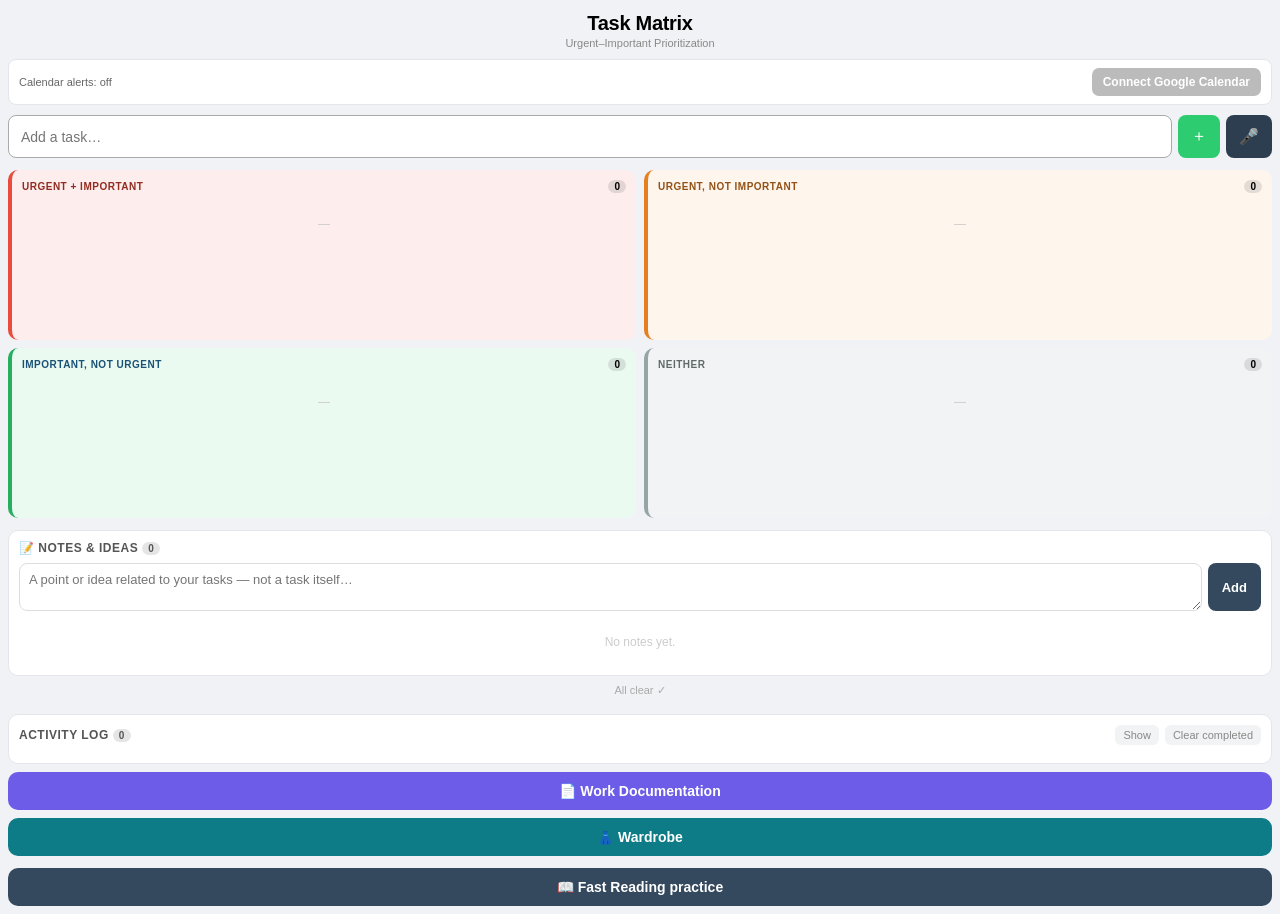
<file: index.html>
<!DOCTYPE html>
<html lang="en">
<head>
  <meta charset="UTF-8">
  <meta name="viewport" content="width=device-width, initial-scale=1.0">
  <title>Task Matrix</title>
  <link rel="stylesheet" href="assets/core/core.css?v=202610042130">
  <link rel="stylesheet" href="assets/matrix/matrix.css?v=202610042130">
  <link rel="stylesheet" href="assets/work-docs/work-docs.css?v=202610042130">
  <link rel="stylesheet" href="assets/reading/reading.css?v=202610042130">
</head>
<body>

<div class="header">
  <h1>Task Matrix</h1>
  <p>Urgent–Important Prioritization</p>
</div>

<!-- Google Calendar connection -->
<div class="gcal-bar">
  <span class="gcal-status" id="gcalStatus">Calendar alerts: off</span>
  <button id="gcalBtn" disabled>Connect Google Calendar</button>
</div>

<div class="input-row">
  <input id="taskInput" type="text" placeholder="Add a task…" autocomplete="off" autocorrect="off">
  <button class="icon-btn btn-add" id="addBtn" title="Add task">＋</button>
  <button class="icon-btn btn-voice" id="voiceBtn" title="Voice input">🎤</button>
</div>

<div class="matrix">
  <div class="quadrant q1" id="qc1">
    <div class="q-header">
      <span class="q-label">Urgent + Important</span>
      <span class="q-count" id="cnt1">0</span>
    </div>
    <div class="task-list" id="q1" data-quad="1"></div>
  </div>
  <div class="quadrant q2" id="qc2">
    <div class="q-header">
      <span class="q-label">Urgent, not important</span>
      <span class="q-count" id="cnt2">0</span>
    </div>
    <div class="task-list" id="q2" data-quad="2"></div>
  </div>
  <div class="quadrant q3" id="qc3">
    <div class="q-header">
      <span class="q-label">Important, not urgent</span>
      <span class="q-count" id="cnt3">0</span>
    </div>
    <div class="task-list" id="q3" data-quad="3"></div>
  </div>
  <div class="quadrant q4" id="qc4">
    <div class="q-header">
      <span class="q-label">Neither</span>
      <span class="q-count" id="cnt4">0</span>
    </div>
    <div class="task-list" id="q4" data-quad="4"></div>
  </div>
</div>

<!-- Notes & Ideas: free-form thoughts related to tasks that aren't tasks themselves -->
<div class="notes-section" id="notesSection">
  <div class="log-head">
    <span class="notes-title">📝 Notes &amp; Ideas<span class="log-count" id="ideaCount">0</span></span>
  </div>
  <div class="idea-input-row">
    <textarea id="ideaInput" rows="2" placeholder="A point or idea related to your tasks — not a task itself…"></textarea>
    <button class="idea-add" id="ideaAdd">Add</button>
  </div>
  <div class="idea-list" id="ideaList"></div>
</div>

<div class="status" id="status"></div>

<!-- Completed-task activity log -->
<div class="log-section" id="logSection">
  <div class="log-head">
    <span class="log-title" id="logToggle">Activity log<span class="log-count" id="logCount">0</span></span>
    <div class="log-head-actions">
      <button class="log-toggle" id="logToggleBtn">Show</button>
      <button class="log-clear" id="logClear">Clear completed</button>
    </div>
  </div>
  <div class="log-list collapsed" id="logList"></div>
</div>

<!-- Work Documentation launcher -->
<button class="docs-launch" id="docsLaunch">📄 Work Documentation</button>

<!-- Wardrobe launcher. A full page rather than a panel: it is the original
     app's own interface, which needs the room. -->
<a class="w-launch" href="wardrobe.html">👗 Wardrobe</a>

<!-- Fast-reading launcher -->
<button class="read-launch" id="readLaunch">📖 Fast Reading practice</button>

<div class="modal" id="dlModal">
  <div class="modal-box">
    <h3>Set a deadline? (optional)</h3>
    <label>Date & time</label>
    <input type="datetime-local" id="dlInput">
    <div class="modal-btns">
      <button class="m-set"  id="dlConfirm">Set deadline</button>
      <button class="m-skip" id="dlSkip">Skip</button>
    </div>
  </div>
</div>

<!-- Note / comment editor -->
<div class="modal" id="noteModal">
  <div class="modal-box">
    <h3>Add a comment</h3>
    <label>This is added as a new comment — earlier comments on this task are kept</label>
    <textarea id="noteInput" rows="4"
      style="width:100%;padding:10px;margin-bottom:14px;border:1px solid #ddd;border-radius:8px;font-size:14px;font-family:inherit;line-height:1.4;outline:none;resize:vertical;"></textarea>
    <div class="modal-btns">
      <button class="m-set"  id="noteSave">Add comment</button>
      <button class="m-skip" id="noteCancel">Cancel</button>
    </div>
  </div>
</div>

<!-- Fast Reading (RSVP) modal -->
<div class="modal" id="readModal">
  <div class="modal-box read-box">
    <h3>Fast Reading <button class="read-close" id="readClose">&times;</button></h3>

    <!-- Library (the "custom database" of saved passages) -->
    <label>Your library</label>
    <div class="read-lib-row">
      <select id="readLib"></select>
      <button id="readNew" title="New passage">＋ New</button>
    </div>

    <input class="read-title-input" id="readTitle" type="text" placeholder="Passage title (e.g. Article 1)" autocomplete="off">

    <!-- One box, two modes: an editable textarea while writing/pasting, or the
         same text rendered as tappable words to pick a start point — never both
         at once. -->
    <div class="read-text-wrap">
      <textarea class="read-text" id="readContent" placeholder="Paste or type the text you want to speed-read here…"></textarea>
      <div class="rsvp-jump-text" id="rsvpJumpText"></div>
    </div>
    <div class="read-text-hint">
      <span id="readTextHintLabel">Tap a word to start reading from there</span>
      <button class="read-edit-toggle" id="readEditToggle">✏️ Edit text</button>
    </div>

    <div class="read-save-row">
      <button class="read-save" id="readSave">Save passage</button>
      <button class="read-del"  id="readDelete">Delete</button>
    </div>

    <!-- The fixed-point reader -->
    <div class="rsvp-stage">
      <span class="rsvp-guide top"></span>
      <span class="rsvp-guide bot"></span>
      <div class="rsvp-word" id="rsvpWord"><span class="rsvp-idle">Press play to begin</span></div>
    </div>
    <div class="rsvp-progress"><div class="rsvp-bar" id="rsvpBar"></div></div>
    <div class="rsvp-meta"><span id="rsvpPos">0 / 0 words</span><span id="rsvpEta"></span></div>

    <div class="rsvp-speed">
      <label>Speed <span id="rsvpWpmLabel">300 WPM</span></label>
      <input type="range" id="rsvpWpm" min="100" max="800" step="25" value="300">
      <div class="rsvp-presets" id="rsvpPresets">
        <button data-wpm="200">200</button>
        <button data-wpm="300">300</button>
        <button data-wpm="400">400</button>
        <button data-wpm="500">500</button>
        <button data-wpm="600">600</button>
      </div>
    </div>

    <div class="rsvp-controls">
      <button id="rsvpPrev" title="Back 10 words">⏮</button>
      <button class="play" id="rsvpPlay">▶ Play</button>
      <button id="rsvpNext" title="Forward 10 words">⏭</button>
      <button id="rsvpReset" title="Restart">⟳</button>
    </div>
  </div>
</div>

<div class="modal" id="docsModal">
  <div class="modal-box docs-box">
    <h3>📄 Work Documentation <button class="read-close" id="docsClose">&times;</button></h3>

    <div class="docs-modes">
      <button id="docsModeWrite" class="on">✍️ Write</button>
      <button id="docsModeVoice">🎙️ Voice note</button>
      <button id="docsModeCompile">📚 Compile</button>
    </div>

    <label class="docs-label" for="docsTitle">Title</label>
    <input class="docs-input" id="docsTitle" type="text" autocomplete="off"
           placeholder="e.g. Client call — API rollout">

    <!-- Write it yourself -->
    <div class="docs-pane on" id="docsPaneWrite">
      <label class="docs-label" for="docsBody">Notes</label>
      <textarea class="docs-input" id="docsBody"
                placeholder="Write your documentation here. Markdown works: # headings, - bullets, **bold**."></textarea>
    </div>

    <!-- Upload a recording and let Gemini do the first draft -->
    <div class="docs-pane" id="docsPaneVoice">
      <label class="docs-drop" id="docsDrop">
        <input type="file" id="docsAudio" accept="audio/*" multiple>
        <span id="docsDropText">Tap to choose recordings — or drop them here</span>
      </label>
      <div id="docsFileList"></div>

      <label class="docs-label" for="docsQuestions">Anything specific to capture? (optional)</label>
      <textarea class="docs-input docs-ask" id="docsQuestions"
                placeholder="One question per line — e.g. What did I promise the client?&#10;Any blockers I mentioned?"></textarea>

      <div class="docs-row">
        <button class="docs-run" id="docsTranscribe" disabled>Transcribe &amp; write notes</button>
        <button class="docs-ask-btn" id="docsAsk">Ask</button>
      </div>
      <div class="docs-bar" id="docsBar"><i id="docsBarFill"></i></div>

      <label class="docs-label" for="docsNotes">Notes from the recording</label>
      <textarea class="docs-input" id="docsNotes"
                placeholder="Gemini's notes land here — edit them freely before saving."></textarea>

      <label class="docs-label" for="docsTranscript">Full transcript</label>
      <textarea class="docs-input docs-transcript" id="docsTranscript"
                placeholder="The verbatim transcript lands here, and is appended to the Doc."></textarea>
    </div>

    <!-- Compile a date range of saved entries into one review -->
    <div class="docs-pane" id="docsPaneCompile">
      <div class="docs-hint">
        Gathers the notes from every entry you have saved in the range into a single
        review. It works only from what is already in your logs — nothing is invented,
        and nothing is dressed up.
      </div>
      <div class="docs-range">
        <div>
          <label class="docs-label" for="docsFrom">From</label>
          <input class="docs-input" id="docsFrom" type="date">
        </div>
        <div>
          <label class="docs-label" for="docsTo">To</label>
          <input class="docs-input" id="docsTo" type="date">
        </div>
      </div>
      <div class="docs-row">
        <button class="docs-run" id="docsCompile">Compile the range</button>
      </div>
      <label class="docs-label" for="docsReview">Review</label>
      <textarea class="docs-input" id="docsReview"
                placeholder="The consolidated review lands here — read and edit it before saving."></textarea>
      <div class="docs-row">
        <button class="docs-save" id="docsSaveReview">Save review to Drive</button>
      </div>
      <label class="docs-label">Monthly work logs</label>
      <div id="docsRollups"></div>
    </div>

    <div class="docs-status" id="docsStatus"></div>
    <div class="docs-row" id="docsSaveRow">
      <button class="docs-save" id="docsSave">Save to Drive</button>
    </div>

    <label class="docs-label">Gemini API key — for voice notes only</label>
    <div class="docs-key-row">
      <input id="docsKey" type="password" autocomplete="off" placeholder="Paste your Gemini API key">
      <button id="docsKeyShow" title="Show or hide the key">👁</button>
      <button id="docsKeyTest">Test</button>
      <button id="docsKeyClear">Clear</button>
    </div>
    <div class="docs-keystate" id="docsKeyState"></div>
    <div class="docs-hint">
      Saved in this browser as you type — you should only ever have to paste it once.
      Get one at aistudio.google.com/apikey. It never goes into the repo, and is sent
      nowhere except Google's Gemini API.
    </div>

    <div class="docs-recent">
      <label class="docs-label">Saved documents</label>
      <div id="docsList"></div>
    </div>
  </div>
</div>


<!-- One directory per feature, loaded as plain classic scripts so they share a
     single global scope — that is what keeps the inline onclick handlers in the
     markup above resolving. Order matters: core defines the config, auth, Drive
     and Calendar plumbing the feature scripts call into, and boot runs last,
     once every renderer it calls exists. No build step; edit and reload. -->
<script src="assets/core/config.js?v=202610042130"></script>
<script src="assets/core/core.js?v=202610042130"></script>
<script src="assets/matrix/matrix.js?v=202610042130"></script>
<script src="assets/reading/reading.js?v=202610042130"></script>
<script src="assets/work-docs/work-docs.js?v=202610042130"></script>
<script src="assets/core/boot.js?v=202610042130"></script>

<!-- Google Identity Services. initGis() runs once this loads. -->
<script src="https://accounts.google.com/gsi/client" onload="initGis()" async defer></script>

</body>
</html>
</file>
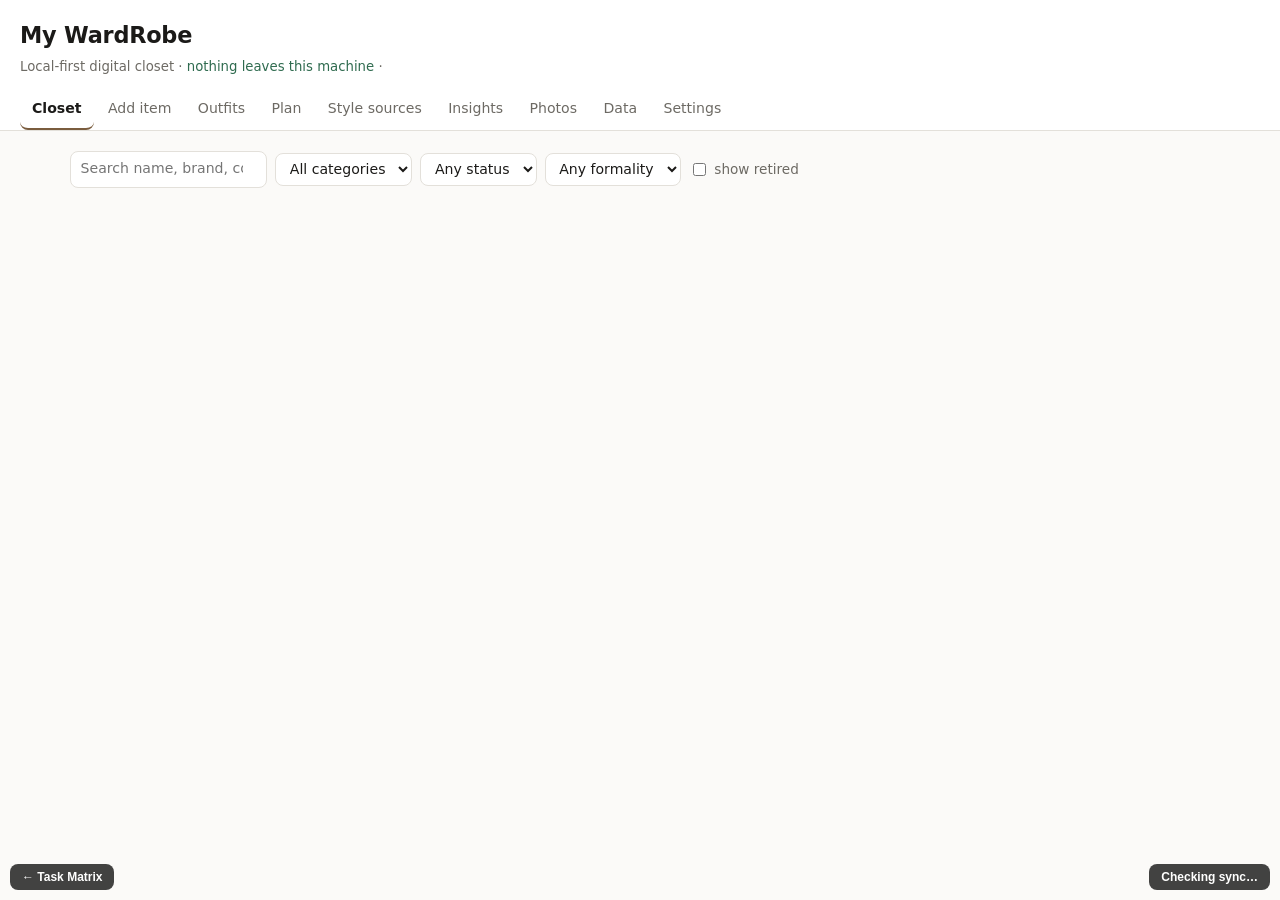
<file: wardrobe.html>
<!doctype html>
<html lang="en">
<head>
<meta charset="utf-8">
<meta name="viewport" content="width=device-width, initial-scale=1">
<title>My WardRobe</title>
<link rel="stylesheet" href="assets/wardrobe/style.css?v=202610042130">
</head>
<body>
<button id="sync-chip" type="button" title="Drive sync"
        style="position:fixed;right:10px;bottom:10px;z-index:999;border:none;
               background:#222;color:#fff;padding:7px 12px;border-radius:8px;
               font:600 12px/1 -apple-system,BlinkMacSystemFont,'Segoe UI',sans-serif;
               opacity:.85;cursor:pointer">Checking sync…</button>
<a href="index.html" style="position:fixed;left:10px;bottom:10px;z-index:999;background:#222;color:#fff;text-decoration:none;padding:7px 12px;border-radius:8px;font:600 12px/1 -apple-system,BlinkMacSystemFont,'Segoe UI',sans-serif;opacity:.85">← Task Matrix</a>

<header>
  <h1>My WardRobe</h1>
  <p class="sub">Local-first digital closet &middot; <span id="privacy">nothing leaves this machine</span>
    &middot; <span id="ai-badge" class="muted"></span></p>
  <nav id="tabs">
    <button data-tab="closet" class="on">Closet</button>
    <button data-tab="add">Add item</button>
    <button data-tab="outfits">Outfits</button>
    <button data-tab="plan">Plan</button>
    <button data-tab="style">Style sources</button>
    <button data-tab="insights">Insights</button>
    <button data-tab="photos">Photos</button>
    <button data-tab="data">Data</button>
    <button data-tab="settings">Settings</button>
  </nav>
</header>

<main>

<!-- ========== CLOSET ========== -->
<section id="tab-closet" class="tab on">
  <div class="bar">
    <input id="q" type="search" placeholder="Search name, brand, colour...">
    <select id="f-category"><option value="">All categories</option></select>
    <select id="f-status"><option value="">Any status</option></select>
    <select id="f-formality"><option value="">Any formality</option></select>
    <label class="chk"><input type="checkbox" id="f-retired"> show retired</label>
    <span class="grow"></span>
    <span id="closet-count" class="muted"></span>
  </div>
  <div class="bar" id="sel-bar" hidden>
    <strong id="sel-count">0 selected</strong>
    <button id="sel-delete">Delete selected…</button>
    <button id="sel-clear" class="ghost">Clear selection</button>
  </div>
  <div id="grid" class="grid"></div>
</section>

<!-- ========== ADD ========== -->
<section id="tab-add" class="tab">
  <h2>Add an item</h2>

  <div class="panel">
    <h3 style="margin-top:0">Upload a photo &mdash; it splits into separate garments</h3>
    <p class="muted">Upload a photo of yourself wearing an outfit and each garment is
    detected, <strong>cut out of the photo individually</strong> and added as its own
    wardrobe item &mdash; shirt, trousers, shoes and belt become four entries, not one
    photo. Flat product shots work too. You review and edit everything before it saves.</p>
    <div class="bar">
      <input type="file" id="up-file" accept="image/*">
      <span id="up-msg" class="muted"></span>
    </div>
    <div id="up-stage"></div>
    <div id="up-actions" class="bar" hidden>
      <button id="act-local">Extract garments &mdash; free, on this PC</button>
      <button id="act-split" class="ghost">Use Gemini instead (costs API credit)</button>
      <button id="act-crop" class="ghost">Crop by hand</button>
      <button id="act-whole" class="ghost">Use whole photo</button>
      <label class="chk" title="Sends each garment to Gemini once; costs API credit">
        <input type="checkbox" id="up-render"> AI product images (uses credit)</label>
    </div>
    <p id="engine-note" class="muted"></p>
    <div id="up-preview"></div>
  </div>

  <div class="panel">
    <h3 style="margin-top:0">Bought it online? Paste the link</h3>
    <p class="muted">Works with Myntra, Amazon, Flipkart, Ajio, H&amp;M, Zara and most
    retailers &mdash; they publish structured product data we can read. Details are
    filled in as a <strong>draft you confirm or edit</strong>; nothing is saved until you press Add.</p>
    <div class="bar">
      <input id="prod-url" placeholder="https://www.myntra.com/..." style="flex:1;min-width:18rem">
      <label class="chk" title="Uses your Gemini key for better attribute extraction">
        <input type="checkbox" id="prod-ai"> use AI</label>
      <button id="prod-go">Fetch details</button>
    </div>
    <div id="prod-msg" class="muted"></div>
    <div id="prod-preview"></div>
  </div>

  <p class="muted">Or enter it by hand. Anything counts &mdash; a flat-lay, a hanger shot,
  a shelf, or a product screenshot. There is no &ldquo;must be a photo of you wearing it&rdquo; rule here.</p>
  <form id="add-form" class="form">
    <label>Name <span class="req">*</span><input name="name" required placeholder="Black Crew Tee"></label>
    <label>Category <span class="req">*</span><select name="category" id="add-category" required></select></label>
    <label>Subcategory<input name="subcategory" placeholder="t-shirt"></label>
    <label>Brand<input name="brand" placeholder="Uniqlo"></label>
    <label>Size<input name="size" placeholder="M"></label>
    <label>Colour<input name="colour" placeholder="black"></label>
    <label>Pattern<input name="pattern" placeholder="solid"></label>
    <label>Material<input name="material" placeholder="cotton"></label>
    <label>Care<input name="care" placeholder="machine wash cold"></label>
    <label>Formality<select name="formality" id="add-formality"></select></label>
    <label>Seasons<select name="seasons" id="add-seasons"></select></label>
    <label>Price<input name="price" type="number" step="0.01" placeholder="990"></label>
    <label>Currency<input name="currency" value="INR"></label>
    <label>Purchase date<input name="purchase_date" type="date"></label>
    <label>Status<select name="status" id="add-status"></select></label>
    <label class="wide">Photo <span class="muted">(filled in automatically when a link or an upload brings one)</span>
      <input name="photo_path" readonly placeholder="no photo attached"></label>
    <label class="wide">Notes<textarea name="notes" rows="2"></textarea></label>
    <div class="wide actions"><button type="submit">Add to wardrobe</button>
      <button type="button" class="ghost" id="add-reset">Clear form</button>
      <span id="add-msg" class="muted"></span></div>
  </form>
</section>

<!-- ========== OUTFITS ========== -->
<section id="tab-outfits" class="tab">
  <h2>Outfits</h2>
  <p class="muted">No six-item cap. Pick as many pieces as the look actually needs.</p>
  <div class="bar">
    <input id="outfit-name" placeholder="Outfit name">
    <input id="outfit-occasion" placeholder="Occasion (wedding, work, travel)">
    <button id="outfit-save">Save outfit</button>
    <span id="outfit-msg" class="muted"></span>
  </div>
  <details id="picker-wrap"><summary>Choose items (<span id="picked-count">0</span> selected)</summary>
    <div id="picker" class="picker"></div>
  </details>
  <div id="outfit-list"></div>
</section>

<!-- ========== PLAN ========== -->
<section id="tab-plan" class="tab">
  <h2>Combinations that work together</h2>
  <p class="muted">Ranked by colour theory, formality consistency and rotation &mdash; plus
  any rules learned from your <a href="#" data-goto="style">style sources</a>.
  This works with no API key at all.</p>
  <div class="bar">
    <label class="inline">Temp &deg;C <input id="c-temp" type="number" value="26" style="width:5rem"></label>
    <label class="inline">Occasion <select id="c-formality"></select></label>
    <label class="inline">Show <input id="c-limit" type="number" value="6" min="1" max="20" style="width:4rem"></label>
    <button id="c-go">Show combinations</button>
    <span id="c-msg" class="muted"></span>
  </div>
  <div id="combo-out"></div>

  <h2>Pick one outfit for me</h2>
  <div class="bar">
    <label class="inline">Temp &deg;C <input id="s-temp" type="number" value="24" style="width:5rem"></label>
    <label class="chk"><input type="checkbox" id="s-rain"> rain</label>
    <label class="inline">Occasion <select id="s-formality"></select></label>
    <button id="s-go">Suggest an outfit</button>
  </div>
  <div id="suggest-out"></div>

  <h2>Packing list</h2>
  <div class="bar">
    <label class="inline">Days <input id="p-days" type="number" value="4" min="1" max="60" style="width:5rem"></label>
    <label class="inline">Temp &deg;C <input id="p-temp" type="number" value="18" style="width:5rem"></label>
    <label class="chk"><input type="checkbox" id="p-rain"> rain</label>
    <button id="p-go">Build packing list</button>
  </div>
  <div id="pack-out"></div>
</section>

<!-- ========== STYLE SOURCES ========== -->
<section id="tab-style" class="tab">
  <h2>Style sources</h2>
  <p class="muted">Saw a good YouTube video or article on colour combinations? Add it here.
  The advice is turned into rules that reweight your combinations on the Plan page.</p>

  <div class="panel">
    <div class="bar">
      <input id="style-input" placeholder="Paste a YouTube link, an article link, or type style notes"
             style="flex:1;min-width:20rem">
      <button id="style-go">Learn from this</button>
    </div>
    <div class="bar">
      <label class="inline">Or a screenshot
        <input type="file" id="style-image" accept="image/*"></label>
      <span class="muted">Use this for Instagram &mdash; see note below.</span>
    </div>
    <div id="style-msg" class="muted"></div>
    <div class="finding monotony" style="margin-top:.6rem">
      <strong>About Instagram:</strong> reels and posts sit behind a login, so no
      server can read them from a link &mdash; the page returns an empty shell.
      Screenshot the post and attach it above, or paste the caption text.
      <em>YouTube links work directly</em> (with a Gemini key) because Gemini can watch the video.
    </div>
  </div>

  <div id="style-list"></div>
</section>

<!-- ========== INSIGHTS ========== -->
<section id="tab-insights" class="tab">
  <h2>Insights</h2>
  <div id="stat-tiles" class="tiles"></div>
  <div class="cols">
    <div><h3>Best value <span class="muted">lowest cost per wear</span></h3><div id="best"></div></div>
    <div><h3>Worst value <span class="muted">highest cost per wear</span></h3><div id="worst"></div></div>
  </div>
  <h3>Gaps &amp; imbalances</h3>
  <div id="gaps"></div>
  <h3>Likely duplicate purchases</h3>
  <div id="dupes"></div>
</section>

<!-- ========== PHOTOS ========== -->
<section id="tab-photos" class="tab">
  <h2>Import photos</h2>
  <p class="muted">The folder is indexed <strong>read-only</strong>. Files are never
  copied, moved, modified or uploaded. EXIF dates are read to build wear history;
  GPS is detected and deliberately discarded.</p>
  <div class="bar">
    <input id="import-path" placeholder="C:\Users\you\Pictures" style="min-width:22rem">
    <button id="import-go">Index folder</button>
    <span id="import-msg" class="muted"></span>
  </div>
  <div id="photo-grid" class="grid"></div>
</section>

<!-- ========== DATA ========== -->
<section id="tab-data" class="tab">
  <h2>Your data</h2>
  <p>It lives in one SQLite file you own: <code id="db-path"></code></p>
  <p class="muted">No quota, no subscription, no shutdown risk. Copy the file to back it up.</p>
  <p>
    <a class="btn" href="/api/export" download>Export everything (JSON)</a>
    <a class="btn" href="/api/export.csv" download>Export items (CSV)</a>
  </p>
  <h3>Bring data in</h3>
  <p class="muted">Load an export from this app, or from the local Python WardRobe
  (its <code>/api/export</code>). Items, wear history, outfits and style rules come
  across; photos stay where they are.</p>
  <p>
    <label class="btn" for="data-import">Import a wardrobe JSON</label>
    <input type="file" id="data-import" accept="application/json,.json" hidden>
    <span id="data-import-msg" class="muted"></span>
  </p>

  <h3>Sample data</h3>
  <p class="muted">The app ships with a demo wardrobe so every screen has something
  in it. Remove it once your own clothes are in &mdash; your own items, photos and
  wear history are untouched.</p>
  <p><button id="demo-remove" class="ghost">Remove sample data</button>
    <span id="demo-msg" class="muted"></span></p>

  <h3>How this differs from Google Photos Wardrobe</h3>
  <div id="compare"></div>
</section>

<!-- ========== SETTINGS ========== -->
<section id="tab-settings" class="tab">
  <h2>AI settings</h2>
  <div class="panel">
    <p><strong>Your key is never stored in this project or in the code.</strong>
    It is written to a file in your home folder, readable only by you:</p>
    <p><code id="cfg-path"></code></p>
    <p class="muted">It is never sent to the browser, never logged, and never sent
    anywhere except Google's Gemini endpoint. Delete that file, or press Remove
    below, and the app falls back to offline mode with every core feature intact.</p>

    <div class="bar">
      <input id="key-input" type="password" placeholder="Paste your Gemini API key"
             autocomplete="off" style="flex:1;min-width:18rem">
      <button id="key-test" class="ghost">Test</button>
      <button id="key-save">Save</button>
      <button id="key-clear" class="ghost">Remove</button>
    </div>
    <div id="key-msg" class="muted"></div>

    <div class="bar" style="margin-top:.8rem">
      <label class="inline">Text model
        <input id="model-input" placeholder="auto-detect (recommended)" style="min-width:13rem"></label>
      <label class="inline">Image model
        <input id="image-model-input" placeholder="auto-detect" style="min-width:13rem"></label>
      <button id="model-save" class="ghost">Set models</button>
      <label class="chk"><input type="checkbox" id="ai-enabled"> AI features enabled</label>
    </div>
    <p class="muted">Left blank, the app asks your key which models it can use and
    picks the best fast one automatically, so it keeps working when Google renames models.</p>
  </div>

  <h3>Where to get a key</h3>
  <div class="finding gap">
    <strong>Important:</strong> a <em>Google AI Pro / Ultra subscription is not the same
    thing as an API key</em>, and does not by itself grant API access. API keys come
    from <a href="https://aistudio.google.com/apikey" target="_blank" rel="noopener">Google AI Studio</a>
    and are billed separately &mdash; there is a free tier that is more than enough
    for this app's usage.
  </div>

  <h3>What AI is used for</h3>
  <table><thead><tr><th>Feature</th><th>Without a key</th><th>With a key</th></tr></thead>
  <tbody>
    <tr><td>Outfit combinations</td><td class="yes">Full colour-theory engine</td><td class="yes">Same, plus your learned rules</td></tr>
    <tr><td>Cost per wear, gaps, packing</td><td class="yes">Fully working</td><td class="yes">Fully working</td></tr>
    <tr><td>Product link import</td><td class="yes">Structured data + keywords</td><td class="yes">Cleaner attribute extraction</td></tr>
    <tr><td>Style notes / articles</td><td>Basic pattern matching</td><td class="yes">Proper rule extraction</td></tr>
    <tr><td>YouTube videos</td><td class="no">Not possible</td><td class="yes">Gemini watches the video</td></tr>
    <tr><td>Screenshots (Instagram)</td><td class="no">Not possible</td><td class="yes">Gemini reads the image</td></tr>
    <tr><td><strong>Product images from a worn photo</strong></td><td class="no">Crop only</td><td class="yes">Generated ghost-mannequin shot</td></tr>
  </tbody></table>
</section>

</main>

<!-- ========== ITEM DETAIL ========== -->
<div id="detail" class="detail" hidden>
  <div class="detail-bar">
    <button class="icon" id="d-back" aria-label="Back">&#8592;</button>
    <span class="grow"></span>
    <button class="icon" id="d-del" aria-label="Delete">&#128465;</button>
  </div>
  <div class="detail-body" id="d-body"></div>
</div>

<div id="toast"></div>
<!-- The backend. The original app served /api/* from Python; these two
     files answer the same calls in the browser, so app.js below is the
     unmodified file from the original app and the UI is identical. -->
<!-- Shared settings, then the Drive sync that keeps this page's records in
     the same hidden folder the task list uses. -->
<script src="assets/core/config.js?v=202610042130"></script>
<script src="assets/core/drive-sync.js?v=202610042130"></script>
<script src="assets/wardrobe/store.js?v=202610042130"></script>
<script src="assets/wardrobe/vision.js?v=202610042130"></script>
<script src="assets/wardrobe/product.js?v=202610042130"></script>
<script src="assets/wardrobe/api.js?v=202610042130"></script>
<script src="assets/wardrobe/app.js?v=202610042130"></script>

<!-- Google Identity Services. initDriveSync() runs once this loads, and
     only ever asks for a token silently: connecting is done on the task
     board, and this picks that up. -->
<script src="https://accounts.google.com/gsi/client" onload="initDriveSync()" async defer></script>
</body>
</html>
</file>
<file: assets/core/core.css>
/* Core styles
   Reset, page frame, the Google connection bar, the add-task row, and the
   shared modal shell that every feature's panel is built on.
   Part of Task Matrix. Loaded by index.html; see the load-order note there. */
    * { margin: 0; padding: 0; box-sizing: border-box; }

    body {
      font-family: -apple-system, BlinkMacSystemFont, 'Segoe UI', sans-serif;
      background: #f0f2f5;
      padding: 8px;
      -webkit-tap-highlight-color: transparent;
    }

    .header { text-align: center; margin-bottom: 10px; padding-top: 4px; }
    .header h1 { font-size: 20px; font-weight: 700; letter-spacing: -0.3px; }
    .header p { font-size: 11px; color: #888; margin-top: 2px; }

    /* Google Calendar connection bar */
    .gcal-bar {
      display: flex; align-items: center; justify-content: space-between; gap: 8px;
      background: #fff; border: 1px solid #e3e6ea; border-radius: 8px;
      padding: 8px 10px; margin-bottom: 10px; font-size: 11px;
    }
    .gcal-status { color: #666; flex: 1; min-width: 0; line-height: 1.3; }
    .gcal-status.on { color: #1a7f37; font-weight: 600; }
    .gcal-status.err { color: #c0392b; }
    .gcal-bar button {
      border: none; background: #4285F4; color: #fff; padding: 7px 11px;
      border-radius: 7px; font-size: 12px; font-weight: 600; cursor: pointer; flex-shrink: 0;
    }
    .gcal-bar button:active { opacity: 0.8; }
    .gcal-bar button:disabled { background: #bbb; cursor: default; }

    .input-row { display: flex; gap: 6px; margin-bottom: 12px; }
    .input-row input {
      flex: 1; min-width: 0;
      padding: 11px 12px;
      border: 1px solid #ddd; border-radius: 8px;
      font-size: 14px; background: white; outline: none;
    }
    .input-row input:focus { border-color: #aaa; }
    .icon-btn {
      padding: 11px 13px; border: none; border-radius: 8px;
      font-size: 16px; cursor: pointer; flex-shrink: 0;
    }
    .icon-btn:active { opacity: 0.7; }
    .btn-add   { background: #2ecc71; color: white; }
    .btn-voice { background: #2c3e50; color: white; }
    .btn-voice.on { background: #e74c3c; }

    .modal {
      display: none; position: fixed; inset: 0;
      background: rgba(0,0,0,0.45); z-index: 500;
      align-items: center; justify-content: center;
    }
    .modal.show { display: flex; }
    .modal-box { background: white; border-radius: 14px; padding: 20px; width: 88%; max-width: 340px; }
    .modal-box h3 { font-size: 15px; margin-bottom: 14px; }
    .modal-box label { font-size: 12px; color: #888; display: block; margin-bottom: 4px; }
    .modal-box input {
      width: 100%; padding: 10px; margin-bottom: 14px;
      border: 1px solid #ddd; border-radius: 8px; font-size: 14px; outline: none;
    }
    .modal-box input:focus { border-color: #aaa; }
    .modal-btns { display: flex; gap: 8px; }
    .modal-btns button {
      flex: 1; padding: 10px; border: none; border-radius: 8px;
      font-size: 14px; font-weight: 600; cursor: pointer;
    }
    .m-set  { background: #2ecc71; color: white; }
    .m-skip { background: #ecf0f1; color: #555; font-weight: 400; }

    /* ── Wardrobe launcher ────────────────────────────────────────── */
    /* Wardrobe is its own page rather than a panel, so its launcher is a link.
       It is styled to match the button launchers beside it: an anchor needs
       the display, centring and underline reset that a button gets free. */
    .w-launch {
      display: block; width: 100%; margin-top: 8px; padding: 11px;
      border: none; border-radius: 10px; background: #0e7c86; color: #fff;
      font-size: 14px; font-weight: 600; cursor: pointer;
      text-align: center; text-decoration: none; font-family: inherit;
    }
    .w-launch:active { opacity: 0.85; }
</file>
<file: assets/matrix/matrix.css>
/* Four-quadrant chart and key notes
   The Eisenhower matrix itself, its task cards, the Notes & Ideas panel, and
   the completed-task activity log.
   Part of Task Matrix. Loaded by index.html; see the load-order note there. */
    /* Matrix */
    .matrix { display: grid; grid-template-columns: 1fr 1fr; gap: 8px; }

    .quadrant {
      border-radius: 10px; padding: 10px;
      display: flex; flex-direction: column;
      border-left: 4px solid; min-height: 170px;
      transition: transform 0.12s, opacity 0.12s;
    }
    .quadrant.drag-over {
      transform: scale(0.97); opacity: 0.75;
      outline: 2px dashed #aaa; outline-offset: -2px;
    }

    .q-header { display: flex; align-items: center; justify-content: space-between; margin-bottom: 8px; }
    .q-label { font-size: 10px; font-weight: 700; text-transform: uppercase; letter-spacing: 0.5px; }
    .q-count { font-size: 10px; font-weight: 700; padding: 1px 6px; border-radius: 9px; background: rgba(0,0,0,0.1); }

    .q1 { border-color: #e74c3c; background: #fdedec; }
    .q1 .q-label { color: #922b21; }
    .q2 { border-color: #e67e22; background: #fef5ec; }
    .q2 .q-label { color: #935116; }
    .q3 { border-color: #27ae60; background: #eafaf1; }
    .q3 .q-label { color: #1a5276; }
    .q4 { border-color: #95a5a6; background: #f2f3f4; }
    .q4 .q-label { color: #616a6b; }

    /* Task list */
    .task-list { flex: 1; display: flex; flex-direction: column; gap: 6px; }
    .empty-msg { color: #ccc; font-size: 12px; text-align: center; padding: 16px 0; }

    /* Task card */
    .task {
      position: relative;
      background: white; border-radius: 6px; padding: 8px;
      font-size: 13px; border: 1px solid rgba(0,0,0,0.06);
      box-shadow: 0 1px 2px rgba(0,0,0,0.04);
      user-select: none; touch-action: manipulation;
    }
    .task.dragging { opacity: 0.35; }
    .task.done .task-text { text-decoration: line-through; color: #aaa; }

    /* Braille-style drag handle */
    .task-handle {
      color: #ccc; font-size: 12px; cursor: grab;
      display: block; margin-bottom: 3px; letter-spacing: 1px;
    }

    .task-text { line-height: 1.4; margin-bottom: 5px; word-break: break-word; }

    .task-badge {
      display: inline-block; font-size: 10px; font-weight: 600;
      padding: 2px 6px; border-radius: 4px; margin-bottom: 5px; margin-right: 4px;
    }
    .overdue { background: #e74c3c; color: white; }
    .soon    { background: #f39c12; color: white; }
    .later   { background: #3498db; color: white; }
    .alarm   { background: #6c5ce7; color: white; }

    .task-actions { display: flex; gap: 4px; }
    .task-btn {
      flex: 1; padding: 4px; font-size: 12px;
      border: 1px solid #eee; border-radius: 4px;
      background: #fafafa; cursor: pointer;
    }
    .task-btn:hover, .task-btn:active { background: #efefef; }
    .task-btn.green { color: #27ae60; border-color: #a9dfbf; }
    .task-btn.red   { color: #e74c3c; }
    .task-btn.dots  { flex: 0 0 36px; font-weight: 700; letter-spacing: 1px; }

    /* Per-task notes / comments (a task can have several) */
    .task-notes { display: flex; flex-direction: column; gap: 4px; margin-bottom: 5px; }
    .task-note {
      font-size: 12px; color: #555; background: #f6f7f9;
      border: 1px solid #ececf0; border-radius: 5px;
      padding: 5px 8px;
      display: flex; align-items: flex-start; gap: 6px;
    }
    .task-note .note-text { flex: 1; white-space: pre-wrap; word-break: break-word; }
    .task-note .note-del {
      border: none; background: none; color: #bbb; font-size: 12px;
      cursor: pointer; line-height: 1; padding: 1px 2px; flex-shrink: 0;
    }
    .task-note .note-del:hover, .task-note .note-del:active { color: #e74c3c; }

    /* 3-dot task menu (pops up above the action row) */
    .task-menu {
      position: absolute; right: 6px; bottom: 40px; z-index: 60;
      min-width: 150px; background: #fff;
      border: 1px solid #e3e6ea; border-radius: 9px;
      box-shadow: 0 10px 28px rgba(0,0,0,0.18);
      overflow: hidden; display: none;
    }
    .task-menu.open { display: block; }
    .task-menu button {
      display: block; width: 100%; text-align: left;
      border: none; background: #fff; color: #333;
      padding: 10px 12px; font-size: 13px; cursor: pointer;
    }
    .task-menu button:hover, .task-menu button:active { background: #f2f3f5; }

    /* Edit mode */
    .task-edit {
      width: 100%; padding: 5px; border: 1.5px solid #3498db; border-radius: 4px;
      font-size: 13px; font-family: inherit; resize: none; outline: none;
      margin-bottom: 5px; line-height: 1.4;
    }

    /* Touch drag ghost */
    .drag-ghost {
      position: fixed; pointer-events: none; z-index: 9999;
      background: white; padding: 8px 10px; border-radius: 8px;
      font-size: 13px; line-height: 1.4; max-width: 150px;
      box-shadow: 0 10px 30px rgba(0,0,0,0.2);
      transform: translateX(-50%) rotate(2deg);
      opacity: 0.92; word-break: break-word;
    }

    /* Status */
    .status { font-size: 11px; color: #aaa; text-align: center; margin-top: 8px; min-height: 18px; }

    /* Modal */
    /* ── Notes & Ideas (free-form, not tasks) ─────────────────────── */
    .notes-section {
      background: #fff; border: 1px solid #e3e6ea; border-radius: 10px;
      padding: 10px; margin-top: 12px;
    }
    .notes-title { font-size: 12px; font-weight: 700; text-transform: uppercase; letter-spacing: 0.5px; color: #555; }
    .notes-title .log-count { background: rgba(0,0,0,0.1); border-radius: 9px; padding: 1px 6px; margin-left: 4px; font-size: 10px; }
    .idea-input-row { display: flex; gap: 6px; margin: 8px 0; }
    .idea-input-row textarea {
      flex: 1; min-width: 0; padding: 8px 9px; border: 1px solid #ddd; border-radius: 8px;
      font-size: 13px; font-family: inherit; resize: vertical; outline: none;
    }
    .idea-input-row textarea:focus { border-color: #aaa; }
    .idea-add { border: none; border-radius: 8px; padding: 0 14px; font-size: 13px; font-weight: 600; cursor: pointer; background: #34495e; color: #fff; }
    .idea-add:active { opacity: 0.8; }
    .idea-list { display: flex; flex-direction: column; gap: 6px; max-height: 260px; overflow-y: auto; }
    .idea-item { border: 1px solid #eee; border-radius: 8px; padding: 7px 9px; background: #fafbfc; }
    .idea-text { font-size: 13px; color: #444; white-space: pre-wrap; word-break: break-word; margin-bottom: 4px; }
    .idea-bottom { display: flex; align-items: center; justify-content: space-between; }
    .idea-when { font-size: 10px; color: #aaa; }
    .idea-del { border: none; background: none; color: #bbb; font-size: 12px; cursor: pointer; padding: 1px 2px; }
    .idea-del:hover, .idea-del:active { color: #e74c3c; }

    /* ── Completed-task log ───────────────────────────────────────── */
    .log-section {
      background: #fff; border: 1px solid #e3e6ea; border-radius: 10px;
      padding: 10px; margin-top: 12px;
    }
    .log-head {
      display: flex; align-items: center; justify-content: space-between;
      margin-bottom: 8px;
    }
    .log-title { font-size: 12px; font-weight: 700; text-transform: uppercase; letter-spacing: 0.5px; color: #555; cursor: pointer; }
    .log-title .log-count { background: rgba(0,0,0,0.1); border-radius: 9px; padding: 1px 6px; margin-left: 4px; font-size: 10px; }
    .log-head-actions { display: flex; gap: 6px; }
    .log-toggle, .log-clear { border: none; background: #f2f3f4; color: #888; font-size: 11px; padding: 4px 8px; border-radius: 6px; cursor: pointer; }
    .log-toggle:active, .log-clear:active { opacity: 0.7; }
    .log-list { display: flex; flex-direction: column; gap: 6px; max-height: 260px; overflow-y: auto; }
    .log-list.collapsed { display: none; }
    .log-item { border: 1px solid #eee; border-radius: 8px; padding: 7px 9px; background: #fafbfc; }
    .log-top { display: flex; align-items: center; gap: 6px; margin-bottom: 3px; }
    .log-when { font-size: 10px; color: #aaa; margin-left: auto; }
    .log-text { font-size: 13px; color: #444; word-break: break-word; }
    .log-detail { font-size: 11px; color: #777; margin-top: 3px; line-height: 1.35; }
    .log-badge { font-size: 10px; font-weight: 700; padding: 2px 7px; border-radius: 4px; color: #fff; }
    .log-badge.done   { background: #16a085; }
    .log-badge.ontime { background: #27ae60; }
    .log-badge.late   { background: #e74c3c; }
    .log-reopen { background: none; border: none; color: #3498db; font-size: 11px; cursor: pointer; padding: 2px 0; margin-top: 4px; }
</file>
<file: assets/work-docs/work-docs.css>
/* Work Documentation
   The panel for written notes and Gemini-transcribed voice recordings.
   Part of Task Matrix. Loaded by index.html; see the load-order note there. */
    /* ── Work Documentation ───────────────────────────────────────── */
    .docs-launch {
      width: 100%; margin-top: 8px; padding: 11px;
      border: none; border-radius: 10px; background: #6c5ce7; color: #fff;
      font-size: 14px; font-weight: 600; cursor: pointer;
    }
    .docs-launch:active { opacity: 0.85; }

    .docs-box { max-width: 520px; width: 92%; max-height: 92vh; overflow-y: auto; }
    .docs-box h3 { display: flex; align-items: center; justify-content: space-between; }

    .docs-modes { display: flex; gap: 6px; margin-bottom: 12px; }
    .docs-modes button {
      flex: 1; padding: 9px; border: 1px solid #ddd; background: #fff; color: #666;
      border-radius: 8px; font-size: 13px; font-weight: 600; cursor: pointer;
    }
    .docs-modes button.on { background: #6c5ce7; border-color: #6c5ce7; color: #fff; }
    .docs-pane { display: none; }
    .docs-pane.on { display: block; }

    .docs-label {
      font-size: 10.5px; color: #999; display: block; margin-bottom: 4px;
      font-weight: 700; text-transform: uppercase; letter-spacing: 0.4px;
    }
    .docs-input {
      width: 100%; padding: 9px; border: 1px solid #ddd; border-radius: 8px;
      font-size: 13px; margin-bottom: 10px; outline: none; font-family: inherit;
    }
    .docs-input:focus { border-color: #aaa; }
    textarea.docs-input { min-height: 130px; line-height: 1.45; resize: vertical; }
    textarea.docs-transcript { min-height: 80px; color: #555; }
    textarea.docs-ask { min-height: 54px; }
    .docs-ask-btn { flex: 0 0 auto; background: #ecf0f1; color: #444; padding: 10px 18px; }

    .docs-drop {
      display: block; border: 1px dashed #c7ccd1; border-radius: 10px;
      padding: 18px 12px; text-align: center; font-size: 12px; color: #777;
      cursor: pointer; margin-bottom: 10px; background: #fafbfc; line-height: 1.4;
    }
    .docs-drop.has { border-color: #6c5ce7; color: #4b3fc4; background: #f3f1ff; font-weight: 600; }
    .docs-drop.over { border-color: #6c5ce7; background: #efecff; }
    .docs-drop input { display: none; }

    .docs-files { margin-bottom: 10px; }
    .docs-file {
      display: flex; align-items: center; gap: 8px; font-size: 11.5px;
      padding: 5px 8px; border: 1px solid #eceef1; border-radius: 7px;
      margin-bottom: 4px; background: #fafbfc;
    }
    .docs-file b { font-weight: 600; flex: 1; min-width: 0; overflow: hidden;
                   text-overflow: ellipsis; white-space: nowrap; color: #444; }
    .docs-file i { font-style: normal; color: #aaa; flex-shrink: 0; font-size: 10.5px; }
    .docs-file button {
      border: none; background: none; color: #bbb; cursor: pointer;
      font-size: 13px; padding: 0 2px; flex-shrink: 0;
    }
    .docs-file button:hover { color: #e74c3c; }
    .docs-file.done b { color: #1a7f37; }

    .docs-row { display: flex; gap: 6px; margin-bottom: 10px; }
    .docs-row button {
      flex: 1; border: none; border-radius: 8px; padding: 10px;
      font-size: 13px; font-weight: 600; cursor: pointer;
    }
    .docs-run  { background: #6c5ce7; color: #fff; }
    .docs-save { background: #2ecc71; color: #fff; }
    .docs-row button:disabled { background: #c9ccd1; cursor: default; }

    .docs-status { font-size: 11px; color: #666; min-height: 15px; margin-bottom: 8px; line-height: 1.4; }
    .docs-status.on  { color: #1a7f37; font-weight: 600; }
    .docs-status.err { color: #c0392b; }

    .docs-bar {
      height: 4px; background: #eceef1; border-radius: 3px;
      overflow: hidden; margin-bottom: 10px; display: none;
    }
    .docs-bar.on { display: block; }
    .docs-bar i { display: block; height: 100%; width: 0; background: #6c5ce7; transition: width 0.25s; }

    .docs-key-row { display: flex; gap: 6px; align-items: center; margin-bottom: 8px; }
    .docs-key-row input {
      flex: 1; min-width: 0; padding: 8px; border: 1px solid #ddd;
      border-radius: 8px; font-size: 12px; outline: none;
    }
    .docs-key-row button {
      border: none; border-radius: 8px; padding: 8px 11px;
      font-size: 12px; cursor: pointer; background: #ecf0f1; color: #444;
    }
    .docs-keystate { font-size: 10.5px; font-weight: 700; color: #c0392b; margin-bottom: 6px; }
    .docs-keystate.ok { color: #1a7f37; }
    .docs-hint { font-size: 10.5px; color: #aaa; line-height: 1.45; margin-bottom: 12px; }

    .docs-range { display: flex; gap: 8px; }
    .docs-range > div { flex: 1; min-width: 0; }
    .docs-rollups { margin-bottom: 10px; }

    .docs-recent { border-top: 1px solid #eee; padding-top: 10px; }
    .docs-entry {
      display: flex; align-items: baseline; gap: 8px;
      padding: 7px 0; border-bottom: 1px solid #f4f4f4; font-size: 12px;
    }
    .docs-entry:last-child { border-bottom: none; }
    .docs-entry a {
      color: #3498db; text-decoration: none; font-weight: 600;
      flex: 1; min-width: 0; overflow: hidden; text-overflow: ellipsis; white-space: nowrap;
    }
    .docs-entry span { color: #b0b0b0; font-size: 10.5px; flex-shrink: 0; }
</file>
<file: assets/reading/reading.css>
/* Reading practice
   The RSVP speed-reading trainer and its launcher.
   Part of Task Matrix. Loaded by index.html; see the load-order note there. */
    /* ── Fast-reading launcher ────────────────────────────────────── */
    .read-launch {
      width: 100%; margin-top: 12px; padding: 11px;
      border: none; border-radius: 10px; background: #34495e; color: #fff;
      font-size: 14px; font-weight: 600; cursor: pointer;
    }
    .read-launch:active { opacity: 0.85; }

    /* ── Fast-reading (RSVP) modal ────────────────────────────────── */
    .read-box { max-width: 460px; width: 92%; max-height: 92vh; overflow-y: auto; }
    .read-box h3 { display: flex; align-items: center; justify-content: space-between; }
    .read-close { background: none; border: none; font-size: 20px; cursor: pointer; color: #999; line-height: 1; }
    .read-lib-row { display: flex; gap: 6px; margin-bottom: 8px; }
    .read-lib-row select { flex: 1; min-width: 0; padding: 8px; border: 1px solid #ddd; border-radius: 8px; font-size: 13px; }
    .read-lib-row button { border: none; border-radius: 8px; padding: 8px 10px; font-size: 13px; cursor: pointer; background: #ecf0f1; color: #444; }
    .read-title-input { width: 100%; padding: 9px; border: 1px solid #ddd; border-radius: 8px; font-size: 13px; margin-bottom: 6px; }
    .read-text { width: 100%; min-height: 90px; padding: 9px; border: 1px solid #ddd; border-radius: 8px; font-size: 13px; font-family: inherit; line-height: 1.4; resize: vertical; margin-bottom: 6px; }
    .read-save-row { display: flex; gap: 6px; margin-bottom: 12px; }
    .read-save-row button { flex: 1; border: none; border-radius: 8px; padding: 9px; font-size: 13px; font-weight: 600; cursor: pointer; }
    .read-save  { background: #2ecc71; color: #fff; }
    .read-del   { background: #f8d7da; color: #c0392b; }

    /* The fixed-point word display */
    .rsvp-stage {
      background: #1c2530; border-radius: 12px; padding: 26px 10px; margin-bottom: 6px;
      position: relative; overflow: hidden;
    }
    .rsvp-guide { position: absolute; left: 50%; width: 1px; background: rgba(255,255,255,0.18); }
    .rsvp-guide.top { top: 6px; height: 16px; }
    .rsvp-guide.bot { bottom: 6px; height: 16px; }
    .rsvp-word {
      display: flex; align-items: baseline; justify-content: center;
      font-size: 30px; font-weight: 600; color: #f5f6fa;
      font-family: 'Segoe UI', system-ui, sans-serif; letter-spacing: 0.5px;
      min-height: 40px;
    }
    .rsvp-word .l { flex: 1; text-align: right; white-space: pre; }
    .rsvp-word .r { flex: 1; text-align: left;  white-space: pre; }
    .rsvp-word .p { color: #ff5252; padding: 0 1px; }
    .rsvp-idle { color: #7f8c9b; font-size: 15px; font-weight: 400; }

    .rsvp-progress { height: 5px; background: #e6e9ec; border-radius: 3px; overflow: hidden; margin-bottom: 4px; }
    .rsvp-bar { height: 100%; width: 0%; background: #3498db; transition: width 0.08s linear; }
    .rsvp-meta { display: flex; justify-content: space-between; font-size: 11px; color: #999; margin-bottom: 10px; }

    /* One box, two modes: the editable textarea and the tappable rendering
       occupy the same slot and are never both visible at once. */
    .read-text-wrap { position: relative; margin-bottom: 4px; }
    .rsvp-jump-text {
      min-height: 90px; max-height: 220px; overflow-y: auto; font-size: 13px; line-height: 1.8;
      padding: 9px; border: 1px solid #ddd; border-radius: 8px; background: #fafbfc;
    }
    .rsvp-jump-text .w { cursor: pointer; padding: 1px 3px; border-radius: 3px; }
    .rsvp-jump-text .w:hover { background: #eaf1fb; }
    .rsvp-jump-text .w.current { background: #3498db; color: #fff; }
    .hidden { display: none !important; }

    .read-text-hint {
      display: flex; align-items: center; justify-content: space-between;
      font-size: 11px; color: #999; margin-bottom: 8px;
    }
    .read-edit-toggle {
      border: none; background: none; color: #3498db; font-size: 12px;
      font-weight: 600; cursor: pointer; padding: 2px 0;
    }

    .rsvp-speed { margin-bottom: 8px; }
    .rsvp-speed label { font-size: 12px; color: #666; display: flex; justify-content: space-between; margin-bottom: 4px; }
    .rsvp-speed input[type=range] { width: 100%; }
    .rsvp-presets { display: flex; gap: 5px; margin-top: 6px; }
    .rsvp-presets button { flex: 1; border: 1px solid #ddd; background: #fff; border-radius: 6px; padding: 5px; font-size: 11px; cursor: pointer; color: #555; }
    .rsvp-presets button.active { background: #3498db; color: #fff; border-color: #3498db; }

    .rsvp-controls { display: flex; gap: 6px; }
    .rsvp-controls button { flex: 1; border: none; border-radius: 8px; padding: 11px; font-size: 16px; cursor: pointer; background: #ecf0f1; color: #333; }
    .rsvp-controls button.play { background: #2ecc71; color: #fff; flex: 2; }
    .rsvp-controls button:active { opacity: 0.8; }

    @media (max-width: 440px) {
      .matrix { grid-template-columns: 1fr; }
      .quadrant { min-height: 120px; }
    }
</file>
<file: assets/wardrobe/style.css>
:root {
  --bg: #fbfaf8;
  --panel: #ffffff;
  --ink: #1b1a18;
  --muted: #6d6a64;
  --line: #e3e0da;
  --accent: #7a5c3e;
  --accent-soft: #f2ece4;
  --good: #2f6b4f;
  --warn: #8a5a1a;
  --bad: #9b3b2f;
  --radius: 10px;
}
@media (prefers-color-scheme: dark) {
  :root {
    --bg: #161513;
    --panel: #1f1e1b;
    --ink: #ece9e3;
    --muted: #9a958c;
    --line: #333029;
    --accent: #c9a37a;
    --accent-soft: #2a251e;
    --good: #7fc4a0;
    --warn: #d8a75c;
    --bad: #e08878;
  }
}

* { box-sizing: border-box; }
body {
  margin: 0;
  background: var(--bg);
  color: var(--ink);
  font: 15px/1.55 ui-sans-serif, system-ui, "Segoe UI", Roboto, sans-serif;
}
h1 { font-size: 1.4rem; margin: 0; letter-spacing: -0.01em; }
h2 { font-size: 1.1rem; margin: 1.6rem 0 0.6rem; }
h3 { font-size: 0.92rem; margin: 1.3rem 0 0.5rem; font-weight: 600; }
h3 .muted { font-weight: 400; }
code { background: var(--accent-soft); padding: 0.15em 0.4em; border-radius: 4px;
       font-size: 0.85em; word-break: break-all; }
a { color: var(--accent); }

header {
  padding: 1.1rem 1.25rem 0;
  border-bottom: 1px solid var(--line);
  background: var(--panel);
  position: sticky; top: 0; z-index: 10;
}
.sub { margin: 0.2rem 0 0.8rem; color: var(--muted); font-size: 0.83rem; }
#privacy { color: var(--good); }

nav { display: flex; gap: 0.15rem; flex-wrap: wrap; }
nav button {
  background: none; border: 0; border-bottom: 2px solid transparent;
  padding: 0.5rem 0.75rem; font: inherit; font-size: 0.88rem;
  color: var(--muted); cursor: pointer;
}
nav button:hover { color: var(--ink); }
nav button.on { color: var(--ink); border-bottom-color: var(--accent); font-weight: 600; }

main { padding: 1.25rem; max-width: 1180px; margin: 0 auto; }
.tab { display: none; }
.tab.on { display: block; }

.bar {
  display: flex; gap: 0.5rem; flex-wrap: wrap; align-items: center;
  margin-bottom: 1rem;
}
.grow { flex: 1; }
.muted { color: var(--muted); font-size: 0.85rem; }
.req { color: var(--bad); }

input, select, textarea, button, .btn {
  font: inherit; font-size: 0.88rem;
  padding: 0.42rem 0.6rem;
  border: 1px solid var(--line); border-radius: 8px;
  background: var(--panel); color: var(--ink);
}
input:focus, select:focus, textarea:focus { outline: 2px solid var(--accent); outline-offset: -1px; }
/* The rule below sets `display` on `button`, which outranks the user agent's
   [hidden] { display: none }. app.js hides the engine buttons it cannot use by
   setting .hidden, and they stayed on screen anyway — so the most prominent
   action on the upload bar was one that could only ever fail. */
[hidden] { display: none !important; }

button, .btn {
  cursor: pointer; background: var(--accent); color: #fff; border-color: var(--accent);
  font-weight: 500; text-decoration: none; display: inline-block;
}
button:hover, .btn:hover { filter: brightness(1.08); }
button.ghost { background: var(--panel); color: var(--ink); border-color: var(--line); font-weight: 400; }
button.tiny { padding: 0.22rem 0.45rem; font-size: 0.76rem; border-radius: 6px; }
label.chk, label.inline { display: inline-flex; align-items: center; gap: 0.35rem;
  font-size: 0.85rem; color: var(--muted); }
label.chk input { padding: 0; }

/* cards */
.grid { display: grid; gap: 0.75rem;
  grid-template-columns: repeat(auto-fill, minmax(232px, 1fr)); }
.card {
  background: var(--panel); border: 1px solid var(--line);
  border-radius: var(--radius); padding: 0.75rem; display: flex;
  flex-direction: column; gap: 0.35rem;
}
.card .top { display: flex; justify-content: space-between; gap: 0.5rem; align-items: flex-start; }
.card .name { font-weight: 600; font-size: 0.92rem; line-height: 1.3; }
.card .meta { color: var(--muted); font-size: 0.78rem; }
.card img { width: 100%; height: 140px; object-fit: cover; border-radius: 6px;
  background: var(--accent-soft); }
.card .row { display: flex; gap: 0.3rem; flex-wrap: wrap; align-items: center;
  margin-top: auto; padding-top: 0.4rem; }

.pill {
  font-size: 0.7rem; padding: 0.12rem 0.42rem; border-radius: 999px;
  background: var(--accent-soft); color: var(--muted); white-space: nowrap;
}
.pill.available { color: var(--good); }
.pill.laundry { color: var(--warn); }
.pill.lent, .pill.repair { color: var(--bad); }
.pill.stored { color: var(--muted); }
.cpw { font-variant-numeric: tabular-nums; font-weight: 600; }
.cpw.good { color: var(--good); }
.cpw.bad { color: var(--bad); }

/* forms */
.form { display: grid; gap: 0.7rem;
  grid-template-columns: repeat(auto-fit, minmax(190px, 1fr)); }
.form label { display: flex; flex-direction: column; gap: 0.22rem;
  font-size: 0.8rem; color: var(--muted); }
.form label input, .form label select, .form label textarea { color: var(--ink); }
.form .wide { grid-column: 1 / -1; }
.form .actions { display: flex; gap: 0.6rem; align-items: center; }

/* tiles */
.tiles { display: grid; gap: 0.7rem;
  grid-template-columns: repeat(auto-fit, minmax(150px, 1fr)); }
.tile { background: var(--panel); border: 1px solid var(--line);
  border-radius: var(--radius); padding: 0.8rem; }
.tile .v { font-size: 1.45rem; font-weight: 650; font-variant-numeric: tabular-nums;
  letter-spacing: -0.02em; }
.tile .k { color: var(--muted); font-size: 0.76rem; margin-top: 0.15rem; }
.tile.alert .v { color: var(--bad); }

.cols { display: grid; gap: 1.25rem; grid-template-columns: 1fr 1fr; }
@media (max-width: 720px) { .cols { grid-template-columns: 1fr; } }

.list { display: flex; flex-direction: column; gap: 0.3rem; }
.line { display: flex; justify-content: space-between; gap: 0.6rem;
  padding: 0.45rem 0.6rem; background: var(--panel);
  border: 1px solid var(--line); border-radius: 8px; font-size: 0.86rem; }

.finding { padding: 0.55rem 0.7rem; border-left: 3px solid var(--line);
  background: var(--panel); border-radius: 0 8px 8px 0; margin-bottom: 0.4rem;
  font-size: 0.87rem; }
.finding.gap { border-left-color: var(--bad); }
.finding.excess { border-left-color: var(--warn); }
.finding.monotony { border-left-color: var(--accent); }

.picker { display: grid; gap: 0.4rem; max-height: 340px; overflow-y: auto;
  grid-template-columns: repeat(auto-fill, minmax(210px, 1fr));
  padding: 0.6rem; border: 1px solid var(--line); border-radius: var(--radius);
  background: var(--panel); margin: 0.5rem 0 1rem; }
.picker label { display: flex; gap: 0.4rem; align-items: center; font-size: 0.82rem; }

details summary { cursor: pointer; font-size: 0.88rem; padding: 0.3rem 0; }

table { border-collapse: collapse; width: 100%; font-size: 0.85rem; }
th, td { text-align: left; padding: 0.45rem 0.6rem; border-bottom: 1px solid var(--line); }
th { color: var(--muted); font-weight: 500; font-size: 0.78rem; }
td.yes { color: var(--good); }
td.no { color: var(--bad); }

/* ---- closet tiles: big photo, centred title (matches the app's item view) ---- */
.tile-card { cursor: pointer; gap: 0; padding: 0; overflow: hidden;
  transition: transform .12s, box-shadow .12s; }
.tile-card:hover, .tile-card:focus-visible {
  transform: translateY(-2px); box-shadow: 0 6px 20px rgba(0,0,0,.09); outline: none; }
.tile-card:focus-visible { border-color: var(--accent); }

.shot {
  position: relative; background: var(--accent-soft); border-radius: 12px;
  margin: 0.55rem 0.55rem 0; aspect-ratio: 3 / 4;
  display: flex; align-items: center; justify-content: center; overflow: hidden;
}
.shot img { width: 100%; height: 100%; object-fit: contain; padding: 6%;
  border-radius: 0; background: none; }
.shot .pill { position: absolute; top: .45rem; right: .45rem;
  background: var(--panel); box-shadow: 0 1px 4px rgba(0,0,0,.12); }

.swatch { width: 100%; height: 100%; background: var(--c, var(--line));
  display: flex; flex-direction: column; align-items: center;
  justify-content: center; gap: .25rem; }
.swatch span { font-size: .78rem; font-weight: 600; text-transform: capitalize;
  color: #fff; mix-blend-mode: difference; }
.swatch em { font-size: .7rem; font-style: normal; color: #fff;
  mix-blend-mode: difference; opacity: .85; }
.swatch.none { background: var(--accent-soft); }
.swatch.none span { color: var(--muted); mix-blend-mode: normal; }

/* select + per-tile menu */
.tile-card.picked { border-color: var(--accent); box-shadow: 0 0 0 2px var(--accent) inset; }
.shot .pick { position: absolute; top: .45rem; left: .45rem; display: none;
  background: var(--panel); border-radius: 6px; padding: .15rem .25rem;
  box-shadow: 0 1px 4px rgba(0,0,0,.14); }
.tile-card:hover .pick, .tile-card:focus-within .pick,
.tile-card.picked .pick { display: block; }
.shot .kebab { position: absolute; bottom: .4rem; right: .4rem; display: none;
  background: var(--panel); color: var(--ink); border: 1px solid var(--line);
  border-radius: 8px; padding: .05rem .4rem; font-size: 1rem; line-height: 1.3;
  cursor: pointer; box-shadow: 0 1px 4px rgba(0,0,0,.14); }
.tile-card:hover .kebab, .tile-card:focus-within .kebab { display: block; }
.shot .menu { position: absolute; bottom: 2.1rem; right: .4rem; z-index: 5;
  background: var(--panel); border: 1px solid var(--line); border-radius: 10px;
  box-shadow: 0 6px 20px rgba(0,0,0,.18); overflow: hidden; min-width: 9.5rem; }
.shot .menu button { display: block; width: 100%; text-align: left;
  background: none; color: var(--ink); border: 0; border-radius: 0;
  padding: .45rem .7rem; font-size: .82rem; font-weight: 400; }
.shot .menu button:hover { background: var(--accent-soft); filter: none; }
.shot .menu button[data-act="del"] { color: var(--bad); }
#sel-bar { align-items: center; }

.tile-title { text-align: center; font-size: 1rem; font-weight: 600;
  line-height: 1.3; padding: .7rem .7rem .1rem; }
.tile-sub { text-align: center; font-size: .78rem; color: var(--muted);
  padding: 0 .7rem .8rem; }

.dot { display: inline-block; width: .8rem; height: .8rem; border-radius: 3px;
  background: var(--c); vertical-align: -2px; border: 1px solid var(--line); }

/* ---- item detail overlay ---- */
.detail { position: fixed; inset: 0; background: var(--bg); z-index: 40;
  overflow-y: auto; }
.detail-bar { position: sticky; top: 0; background: var(--bg); display: flex;
  align-items: center; gap: .5rem; padding: .7rem 1rem;
  border-bottom: 1px solid var(--line); }
.detail .icon { background: none; border: 0; color: var(--ink); font-size: 1.3rem;
  line-height: 1; padding: .35rem .55rem; border-radius: 8px; cursor: pointer; }
.detail .icon:hover { background: var(--accent-soft); filter: none; }
.detail-body { max-width: 640px; margin: 0 auto; padding: 1rem 1.25rem 3rem; }
.detail .shot.big { margin: 0; aspect-ratio: 3 / 4; max-height: 62vh;
  border-radius: 16px; }
.d-title { text-align: center; font-size: 1.5rem; font-weight: 600;
  line-height: 1.25; margin: 1.2rem 0 0.2rem; letter-spacing: -0.01em; }
.d-actions { display: flex; gap: .5rem; justify-content: center;
  margin: 1rem 0 1.4rem; flex-wrap: wrap; }
.d-table { margin-bottom: .4rem; }
.d-table th { width: 9rem; font-weight: 500; color: var(--muted);
  vertical-align: top; }
.d-table td { color: var(--ink); }
.d-notes { font-size: .9rem; background: var(--panel); padding: .7rem .85rem;
  border: 1px solid var(--line); border-radius: 8px; white-space: pre-wrap; }
.d-path { font-size: .72rem; word-break: break-all; margin-top: 1.5rem; }
.chips { display: flex; flex-wrap: wrap; gap: .3rem; }
.chip { font-size: .74rem; padding: .18rem .45rem; border-radius: 6px;
  background: var(--accent-soft); color: var(--muted);
  font-variant-numeric: tabular-nums; }

@media (max-width: 520px) {
  .detail-body { padding: .8rem .9rem 2.5rem; }
  .d-title { font-size: 1.25rem; }
  .d-table th { width: 7rem; }
}

/* ---- photo stage: source image with detected garments outlined ---- */
.stage { position: relative; display: inline-block; max-width: 100%;
  margin: .8rem 0; border-radius: 10px; overflow: hidden;
  background: var(--accent-soft); }
.stage img { display: block; max-width: 100%; max-height: 420px; }
.stage.cropping { cursor: crosshair; touch-action: none; }
.bbox { position: absolute; border: 2px solid var(--accent);
  border-radius: 4px; box-shadow: 0 0 0 9999px rgba(0,0,0,0); pointer-events: none; }
.bbox b { position: absolute; top: -1px; left: -1px; background: var(--accent);
  color: #fff; font-size: .68rem; padding: .05rem .3rem;
  border-radius: 3px 0 4px 0; }
.selbox { position: absolute; border: 2px dashed var(--accent);
  background: rgba(122,92,62,.16); pointer-events: none; }

/* ---- multi-garment review ---- */
.review-grid { display: grid; gap: .8rem; margin-top: .8rem;
  grid-template-columns: repeat(auto-fill, minmax(300px, 1fr)); }
.review { background: var(--panel); border: 1px solid var(--line);
  border-radius: var(--radius); padding: .7rem; }
.review.off { opacity: .45; }
.review .shot { margin: 0 0 .5rem; aspect-ratio: 1 / 1;
  background: var(--accent-soft); }
.review .shot img { object-fit: contain; padding: 4%; }
.review .inc { font-weight: 600; color: var(--ink); margin-bottom: .4rem; }
.rfields { display: grid; gap: .4rem;
  grid-template-columns: repeat(auto-fit, minmax(120px, 1fr)); }
.rfields label { display: flex; flex-direction: column; gap: .15rem;
  font-size: .72rem; color: var(--muted); }
.rfields label.wide { grid-column: 1 / -1; }
.rfields input, .rfields select, .rfields textarea { font-size: .8rem;
  padding: .3rem .4rem; color: var(--ink); }
.rmeta { display: flex; flex-wrap: wrap; gap: .5rem; margin-top: .5rem;
  font-size: .72rem; color: var(--muted); align-items: center; }
.tagok { color: var(--good); }
.tagwarn { color: var(--warn); }
.tagbad { color: var(--bad); font-weight: 600; }

/* panels, drafts, combos */
.panel {
  background: var(--panel); border: 1px solid var(--line);
  border-radius: var(--radius); padding: 0.9rem 1rem; margin-bottom: 1.2rem;
}
.panel p { margin: 0.4rem 0; }

.draft { display: flex; gap: 1rem; align-items: flex-start; margin-top: 0.7rem;
  flex-wrap: wrap; }
.draft img { width: 140px; height: 180px; object-fit: cover; border-radius: 8px;
  background: var(--accent-soft); }
.draft table { width: auto; min-width: 260px; }
.draft th { font-weight: 500; }

.combo {
  background: var(--panel); border: 1px solid var(--line);
  border-radius: var(--radius); padding: 0.8rem 0.9rem; margin-bottom: 0.7rem;
}
.combo-head { display: flex; justify-content: space-between; gap: 0.8rem;
  align-items: baseline; }
.combo-head .name { font-weight: 600; font-size: 0.95rem; line-height: 1.35; }
.combo .score {
  font-variant-numeric: tabular-nums; font-weight: 700; font-size: 1.05rem;
  color: var(--muted); flex-shrink: 0;
}
.combo .score.good { color: var(--good); }
.combo .score.bad { color: var(--bad); }
.combo ul.why { margin: 0.5rem 0; padding-left: 1.1rem; color: var(--muted);
  font-size: 0.84rem; }
.combo ul.why li { margin-bottom: 0.18rem; }
.combo .occ { font-size: 0.84rem; padding: 0.4rem 0.55rem; border-radius: 6px;
  background: var(--accent-soft); }
.combo .occ strong { font-weight: 600; }

#ai-badge a { color: var(--accent); }
input[type=file] { padding: 0.25rem; border: 0; }

#toast {
  position: fixed; bottom: 1.1rem; left: 50%; transform: translateX(-50%) translateY(2rem);
  background: var(--ink); color: var(--bg); padding: 0.55rem 1rem; border-radius: 8px;
  font-size: 0.85rem; opacity: 0; transition: 0.22s; pointer-events: none; z-index: 50;
}
#toast.on { opacity: 1; transform: translateX(-50%) translateY(0); }

.empty { color: var(--muted); font-size: 0.87rem; padding: 1.5rem 0; text-align: center; }
</file>
